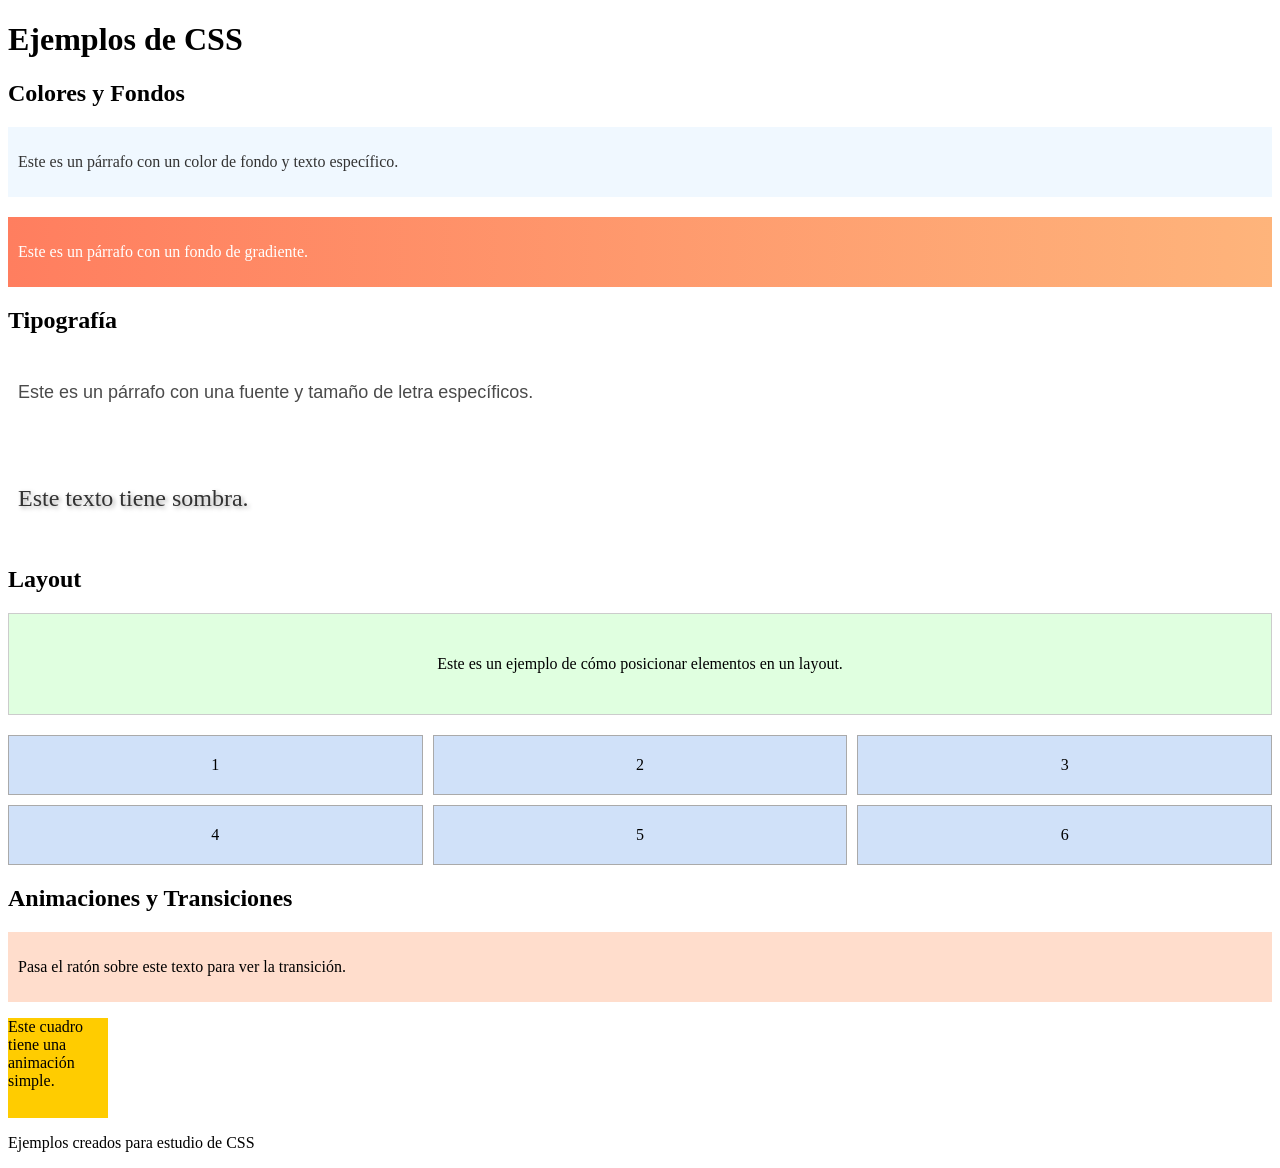
<file: Repaso-Css/ej-css/index.html>
<!DOCTYPE html>
<html lang="es">
<head>
    <meta charset="UTF-8">
    <meta name="viewport" content="width=device-width, initial-scale=1.0">
    <title>Ejemplos de CSS</title>
    <link rel="stylesheet" href="./assets/css/style.css">
</head>
<body>
    <header>
        <h1>Ejemplos de CSS</h1>
    </header>
    <main>
        <section>
            <h2>Colores y Fondos</h2>
            <div class="color-example">
                <p>Este es un párrafo con un color de fondo y texto específico.</p>
            </div>
            <div class="gradient-background">
                <p>Este es un párrafo con un fondo de gradiente.</p>
            </div>
        </section>
        <section>
            <h2>Tipografía</h2>
            <div class="typography-example">
                <p>Este es un párrafo con una fuente y tamaño de letra específicos.</p>
            </div>
            <div class="text-shadow-example">
                <p>Este texto tiene sombra.</p>
            </div>
        </section>
        <section>
            <h2>Layout</h2>
            <div class="layout-example">
                <p>Este es un ejemplo de cómo posicionar elementos en un layout.</p>
            </div>
            <div class="grid-example">
                <div class="grid-item">1</div>
                <div class="grid-item">2</div>
                <div class="grid-item">3</div>
                <div class="grid-item">4</div>
                <div class="grid-item">5</div>
                <div class="grid-item">6</div>
            </div>
        </section>
        <section>
            <h2>Animaciones y Transiciones</h2>
            <div class="transition-example">
                <p>Pasa el ratón sobre este texto para ver la transición.</p>
            </div>
            <div class="animation-example">
                <p>Este cuadro tiene una animación simple.</p>
            </div>
        </section>
    </main>
    <footer>
        <p>Ejemplos creados para estudio de CSS</p>
    </footer>
</body>
</html>
</file>
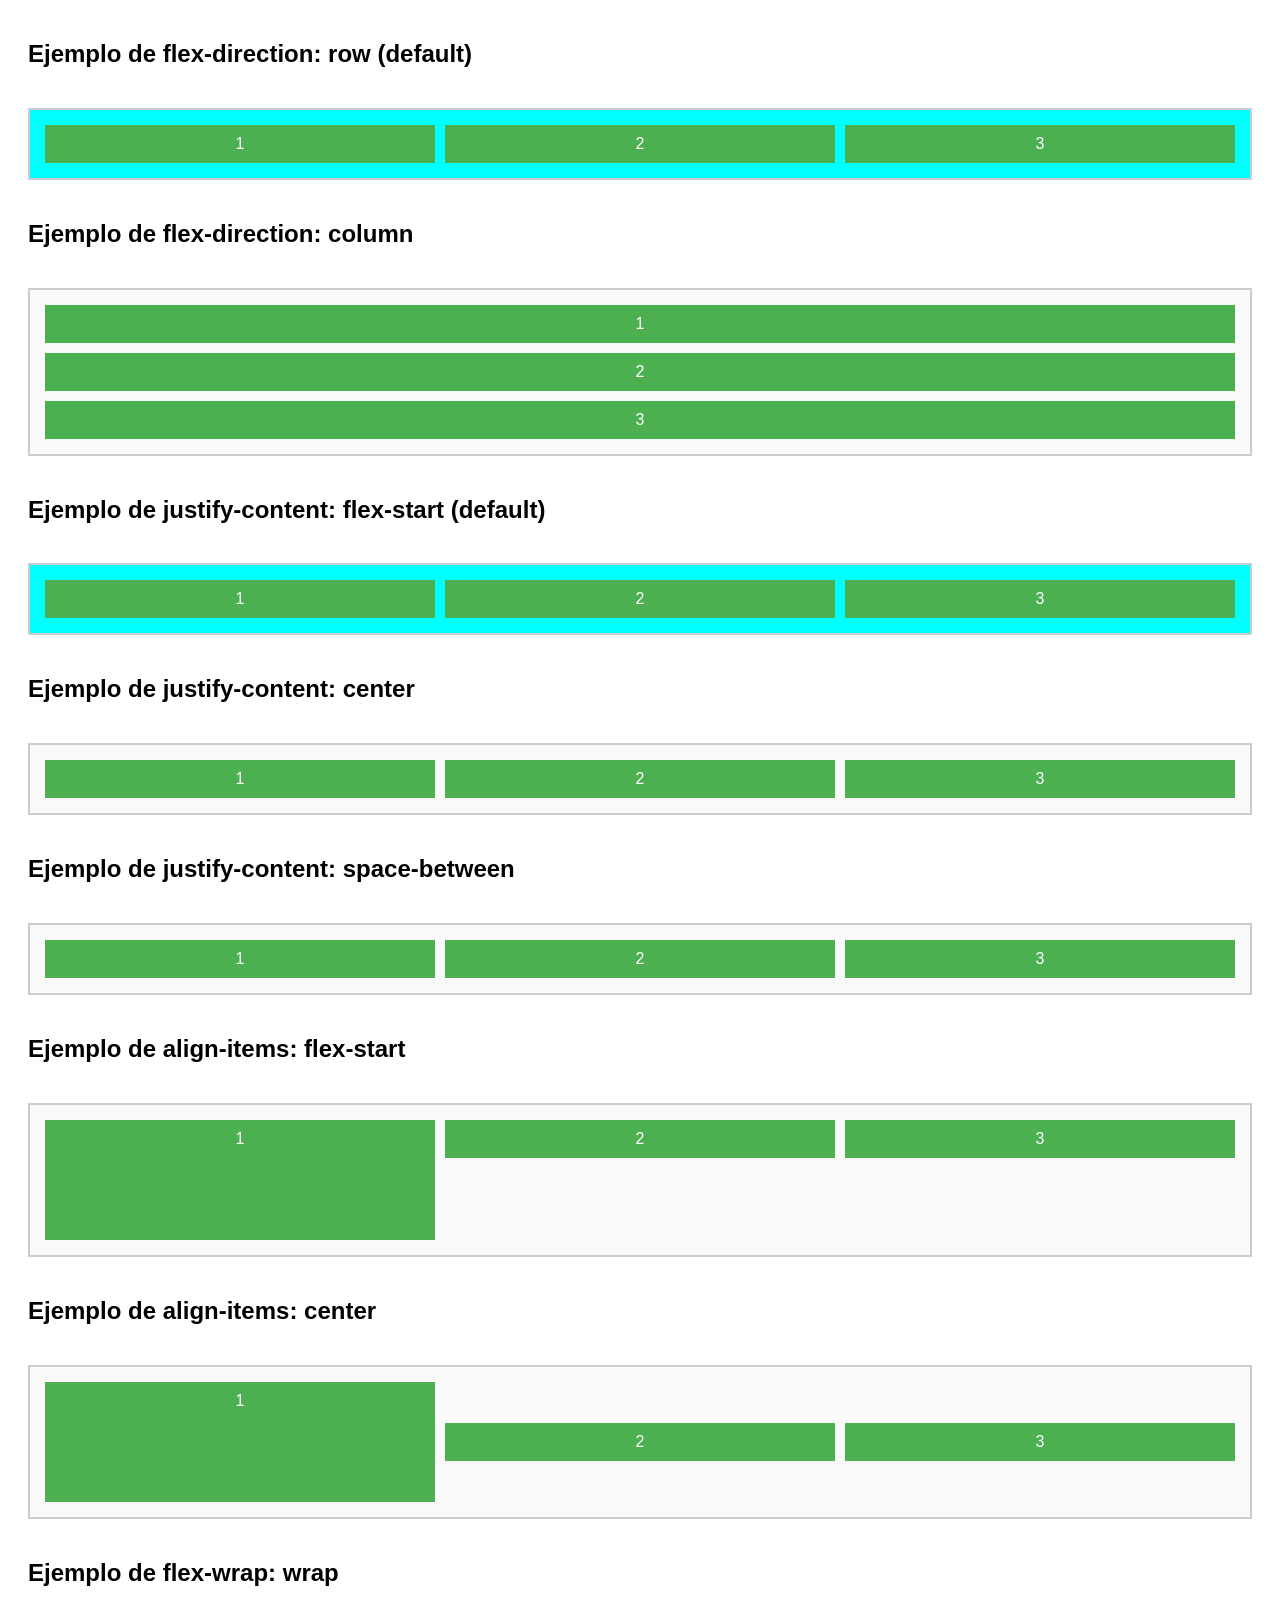
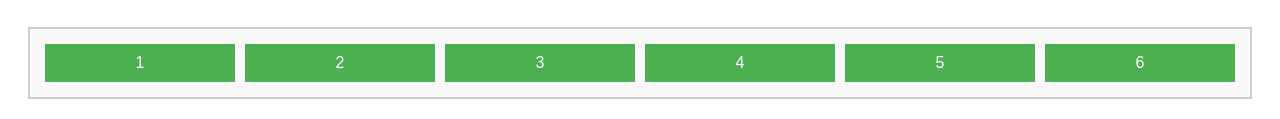
<file: Repaso-Css/ej-flex/index.html>
<!DOCTYPE html>
<html lang="en">
<head>
    <meta charset="UTF-8">
    <meta name="viewport" content="width=device-width, initial-scale=1.0">
    <title>Flexbox Examples</title>
    <link rel="stylesheet" href="./assets/css/style.css">
</head>
<body>
    <div class="container">
        <!-- Ejemplo de flex-direction: row (default) -->
         <h2>Ejemplo de flex-direction: row (default) </h2>
        <div class="flex-container direction-row">
            <div class="flex-item">1</div>
            <div class="flex-item">2</div>
            <div class="flex-item">3</div>
        </div>

        <!-- Ejemplo de flex-direction: column -->
         <h2>Ejemplo de flex-direction: column </h2>
        <div class="flex-container direction-column">
            <div class="flex-item">1</div>
            <div class="flex-item">2</div>
            <div class="flex-item">3</div>
        </div>

        <!-- Ejemplo de justify-content: flex-start (default) -->
         <h2>Ejemplo de justify-content: flex-start (default) </h2>
        <div class="flex-container justify-start">
            <div class="flex-item">1</div>
            <div class="flex-item">2</div>
            <div class="flex-item">3</div>
        </div>

        <!-- Ejemplo de justify-content: center -->
         <h2>Ejemplo de justify-content: center</h2>
        <div class="flex-container justify-center">
            <div class="flex-item">1</div>
            <div class="flex-item">2</div>
            <div class="flex-item">3</div>
        </div>

        <!-- Ejemplo de justify-content: space-between -->
         <h2>Ejemplo de justify-content: space-between</h2>
        <div class="flex-container justify-space-between">
            <div class="flex-item">1</div>
            <div class="flex-item">2</div>
            <div class="flex-item">3</div>
        </div>

        <!-- Ejemplo de align-items: flex-start -->
         <h2>Ejemplo de align-items: flex-start </h2>
        <div class="flex-container align-start">
            <div class="flex-item tall">1</div>
            <div class="flex-item">2</div>
            <div class="flex-item">3</div>
        </div>

        <!-- Ejemplo de align-items: center -->
         <h2>Ejemplo de align-items: center</h2>
        <div class="flex-container align-center">
            <div class="flex-item tall">1</div>
            <div class="flex-item">2</div>
            <div class="flex-item">3</div>
        </div>

        <!-- Ejemplo de flex-wrap: wrap -->
         <h2>Ejemplo de flex-wrap: wrap</h2>
        <div class="flex-container wrap">
            <div class="flex-item">1</div>
            <div class="flex-item">2</div>
            <div class="flex-item">3</div>
            <div class="flex-item">4</div>
            <div class="flex-item">5</div>
            <div class="flex-item">6</div>
        </div>
    </div>
</body>
</html>
</file>
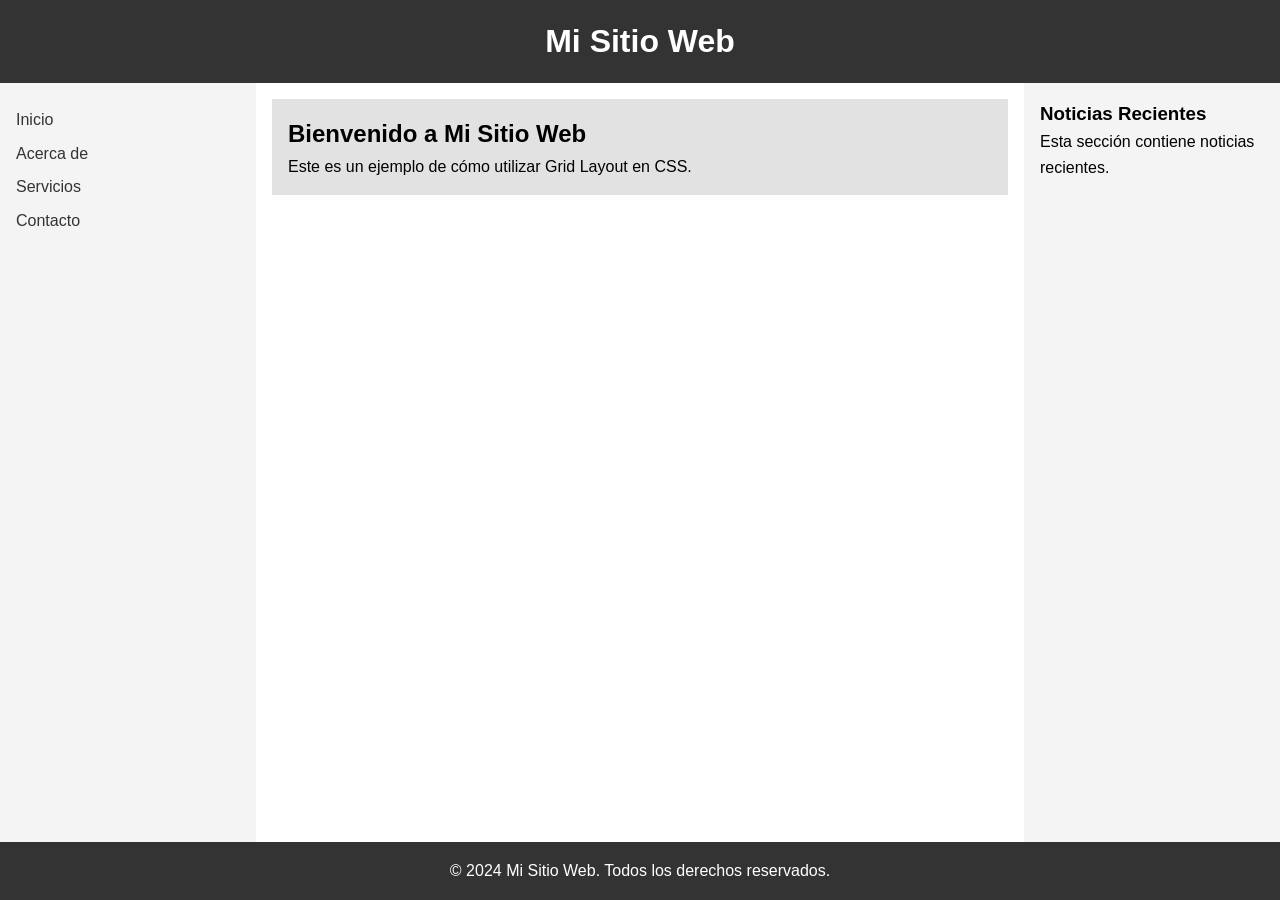
<file: Repaso-Css/ej-grid/index.html>
<!DOCTYPE html>
<html lang="es">
<head>
    <meta charset="UTF-8">
    <meta name="viewport" content="width=device-width, initial-scale=1.0">
    <title>Ejemplo de Grid Layout</title>
    <link rel="stylesheet" href="./assets/css/style.css">
</head>
<body>
    <header>
        <h1>Mi Sitio Web</h1>
    </header>
    <nav>
        <ul>
            <li><a href="#">Inicio</a></li>
            <li><a href="#">Acerca de</a></li>
            <li><a href="#">Servicios</a></li>
            <li><a href="#">Contacto</a></li>
        </ul>
    </nav>
    <main>
        <article>
            <h2>Bienvenido a Mi Sitio Web</h2>
            <p>Este es un ejemplo de cómo utilizar Grid Layout en CSS.</p>
        </article>
    </main>
    <aside>
        <h3>Noticias Recientes</h3>
        <p>Esta sección contiene noticias recientes.</p>
    </aside>
    <footer>
        <p>&copy; 2024 Mi Sitio Web. Todos los derechos reservados.</p>
    </footer>
</body>
</html>
</file>
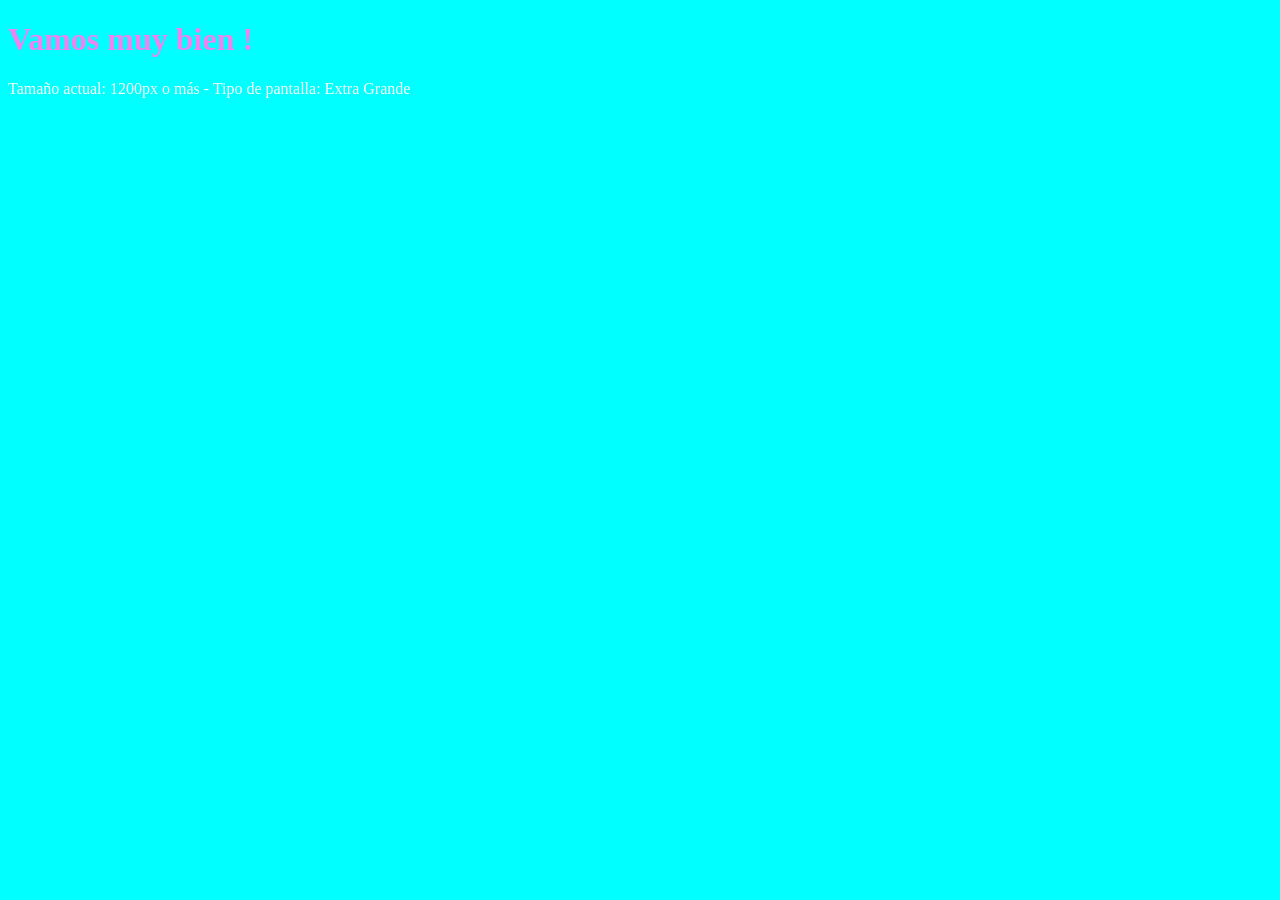
<file: Repaso-Css/media-query/index.html>
<!doctype html>
<html lang="en">
  <head>
    <meta charset="utf-8">
    <meta name="viewport" content="width=device-width, initial-scale=1">
    <title>Media Queries Demo</title>
    <link rel="stylesheet" href="./assets/css/style.css">
  </head>
  <body>
    <h1>Vamos muy bien !</h1>
    <p id="size-info"></p>
  </body>
</html>
</file>
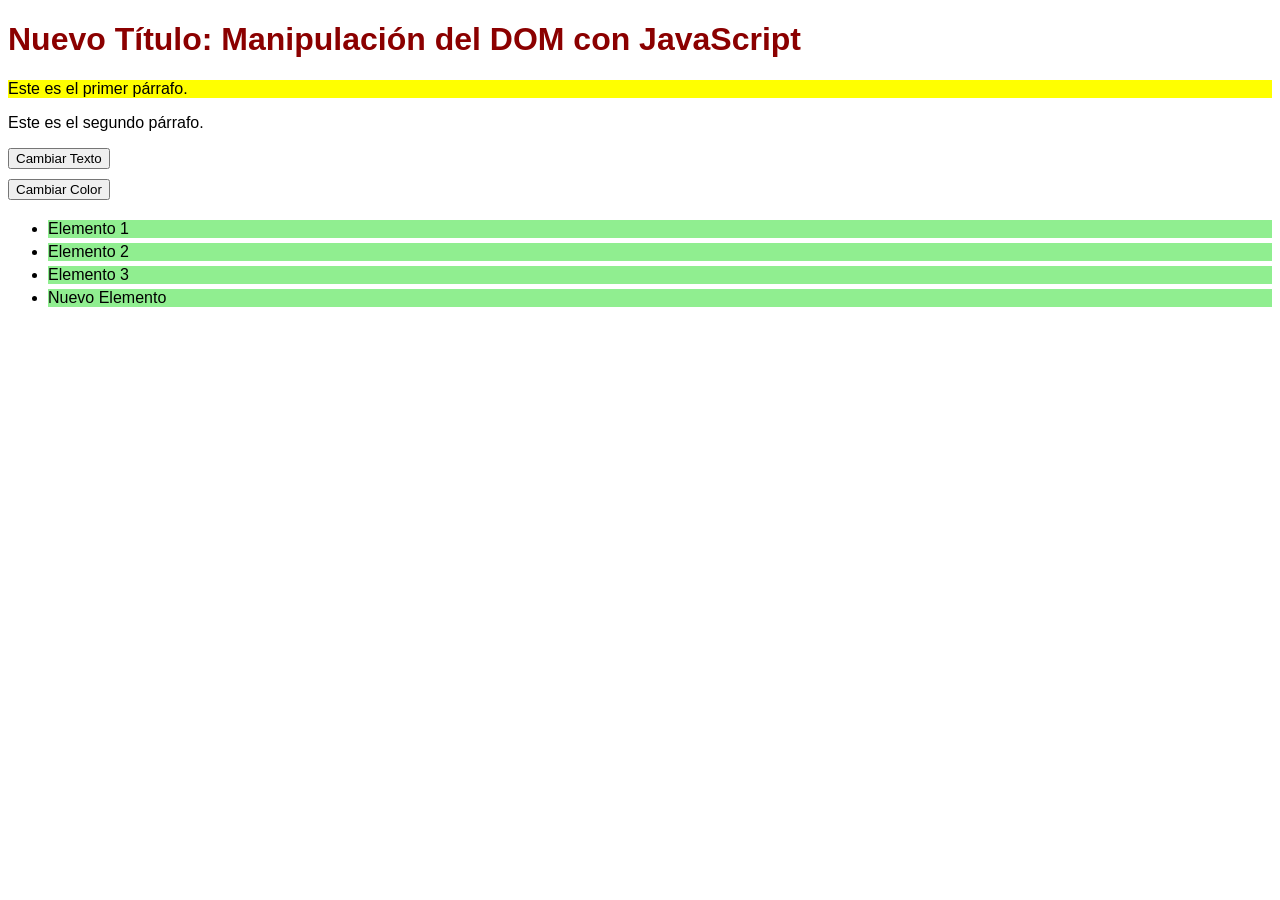
<file: repaso-javaScript/manipulacion-DOM/index.html>
<!DOCTYPE html>
<html lang="es">
<head>
  <meta charset="UTF-8">
  <meta name="viewport" content="width=device-width, initial-scale=1.0">
  <title>Manipulación del DOM</title>
  <link rel="stylesheet" href="./assets/css/style.css">
</head>
<body>
  <h1 id="titulo">Manipulación del DOM con JavaScript</h1>

  <p class="parrafo">Este es el primer párrafo.</p>
  <p class="parrafo">Este es el segundo párrafo.</p>

  <button id="cambiarTexto">Cambiar Texto</button>
  <button id="cambiarColor">Cambiar Color</button>

  <ul id="lista">
    <li>Elemento 1</li>
    <li>Elemento 2</li>
    <li>Elemento 3</li>
  </ul>

  <script src="./assets/js/index.js"></script>
</body>
</html>
</file>
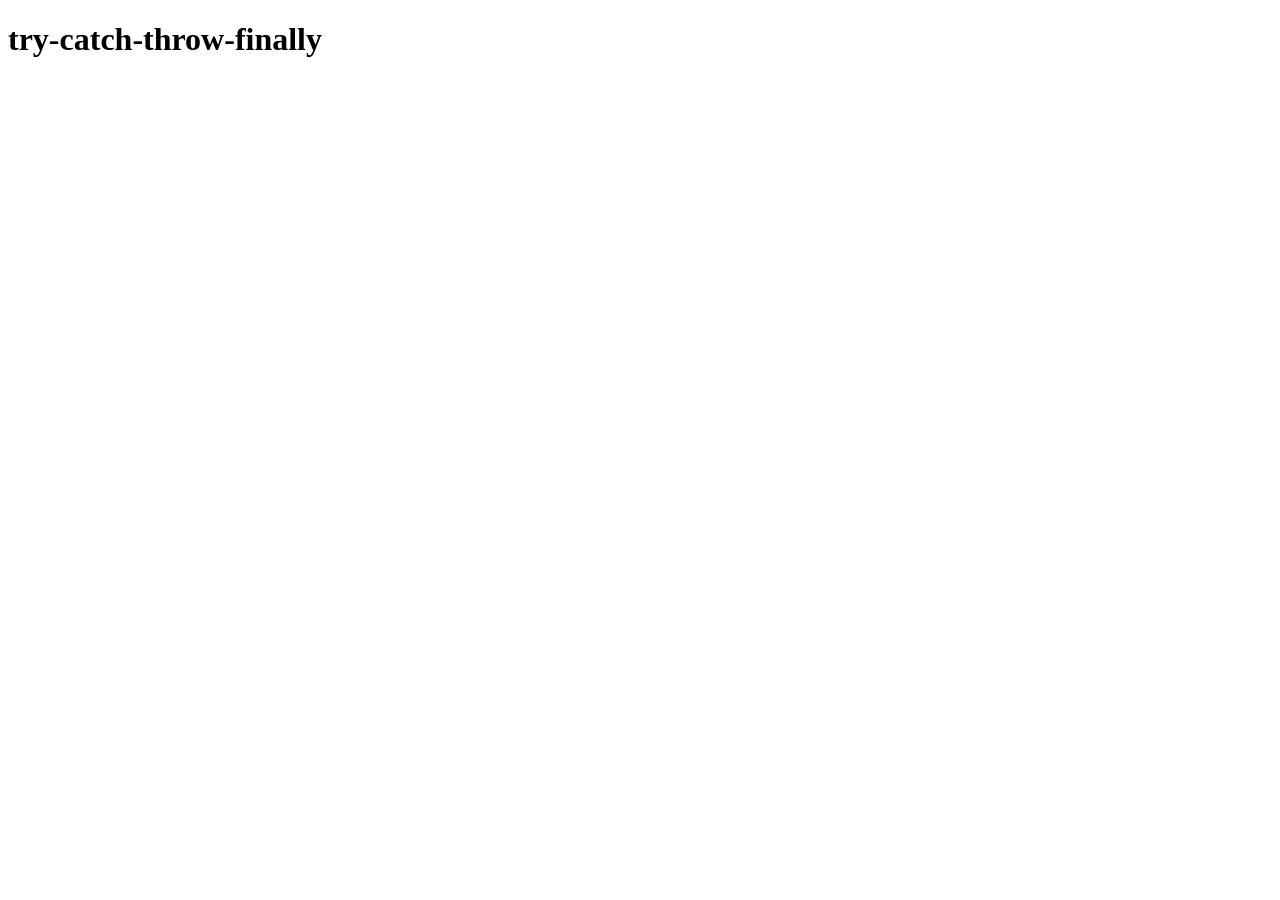
<file: repaso-javaScript/try-catch-throw-finally/index.html>
<!DOCTYPE html>
<html lang="en">
  <head>
    <meta charset="UTF-8" />
    <meta name="viewport" content="width=device-width, initial-scale=1.0" />
    <title>Document</title>
  </head>
  <body>
    <h1>try-catch-throw-finally</h1>

    <script>
      //---------------------------------------------------------------------------------------------------------
      /*
En JavaScript, los bloques `try`, `catch`, `finally` y la sentencia `throw` se usan para manejar errores y excepciones.

- `try`: Un bloque de código donde se coloca el código que puede lanzar una excepción.
- `catch`: Un bloque de código que se ejecuta si ocurre una excepción en el bloque `try`.
- `finally`: Un bloque de código que se ejecuta siempre, después de que se ejecuten los bloques `try` y `catch`, sin importar si ocurrió una excepción o no.
- `throw`: Se usa para lanzar una excepción definida por el usuario.

*/

      //---------------------------------------------------------------------------------------------------------

      /*
  Explicación

 -try: Se usa para envolver el código que puede lanzar una excepción.
  Si el código dentro del bloque try lanza una excepción, la ejecución se transfiere al bloque catch.

 -catch: Se usa para manejar las excepciones que ocurren en el bloque try.
  Este bloque recibe el objeto de error que describe lo que salió mal.

 -finally: Se usa para ejecutar código que debe ejecutarse sin importar si se lanzó una excepción o no. 
 Este bloque es opcional.

 -throw: Se usa para lanzar una excepción definida por el usuario. 
 Cuando se usa throw, se puede lanzar cualquier valor, aunque típicamente se lanza un objeto Error.
  
  */

      //-----------------------------------------------------------------------------------------------------

      console.log(
        "---------------------Ejemplo básico de try-catch------------------------------"
      );

      try {
        // Intentamos ejecutar este código que intencionalmente genera un error
        noExisteFuncion();
      } catch (error) {
        // Si ocurre un error, este bloque se ejecuta
        console.log("Se produjo un error: " + error.message);
      }

      //-----------------------------------------------------------------------------------------------------
      console.log(
        "---------------------Ejemplo de try-catch con throw------------------------------"
      );

      try {
        // Declaramos una variable llamada 'edad' y la inicializamos con un valor de -5
        let edad = -5;

        // Si la edad es menor que 0, lanzamos una excepción con throw
        if (edad < 0) {
          throw new Error("La edad no puede ser negativa");
        }

        // Si no se lanza una excepción, imprimimos la edad en la consola
        console.log("La edad es: " + edad);
      } catch (error) {
        // Si se lanza una excepción, este bloque se ejecuta
        console.log("Se produjo un error: " + error.message);
      }

      //-----------------------------------------------------------------------------------------------------

      console.log(
        "---------------------Ejemplo de try-catch-finally------------------------------"
      );

      try {
        // Intentamos ejecutar este código
        let numeros = [1, 2, 3];
        console.log(numeros[10]);
      } catch (error) {
        // Si ocurre un error, este bloque se ejecuta
        console.log("Se produjo un error: " + error.message);
      } finally {
        // Este bloque se ejecuta siempre, ocurra o no una excepción
        console.log("El bloque finally siempre se ejecuta.");
      }

      //-----------------------------------------------------------------------------------------------------
      console.log(
        "---------------------Ejemplo de try-catch con una función------------------------------"
      );

      function dividir(a, b) {
        // Intentamos ejecutar este código
        try {
          if (b === 0) {
            // Si 'b' es 0, lanzamos una excepción con throw
            throw new Error("No se puede dividir por cero");
          }
          // Si no se lanza una excepción, devolvemos el resultado de la división
          return a / b;
        } catch (error) {
          // Si se lanza una excepción, este bloque se ejecuta
          console.log("Se produjo un error: " + error.message);
        } finally {
          // Este bloque se ejecuta siempre, ocurra o no una excepción
          console.log("Operación de división completada.");
        }
      }

      // Llamamos a la función dividir con argumentos válidos
      console.log("Resultado: " + dividir(10, 2));

      // Llamamos a la función dividir con un divisor de cero para generar una excepción
      console.log("Resultado: " + dividir(10, 0));

      //---------------------------------------------------------------------------------------------------------
    </script>
  </body>
</html>
</file>
<file: Repaso-Css/ej-css/assets/css/style.css>
/* Colores y Fondos */

/* Aplicamos un color de fondo y de texto específicos a la clase .color-example */
.color-example {
    background-color: #f0f8ff; /* Color de fondo azul claro */
    color: #333; /* Color de texto gris oscuro */
    padding: 10px; /* Espaciado interno */
    margin-bottom: 20px; /* Espaciado inferior */
}

/* Aplicamos un fondo de gradiente a la clase .gradient-background */
.gradient-background {
    background: linear-gradient(to right, #ff7e5f, #feb47b); /* Gradiente de naranja a rosado */
    color: #fff; /* Color de texto blanco */
    padding: 10px; /* Espaciado interno */
    margin-bottom: 20px; /* Espaciado inferior */
}

/* Tipografía */

/* Aplicamos una fuente y tamaño de letra específicos a la clase .typography-example */
.typography-example {
    font-family: 'Arial', sans-serif; /* Fuente Arial */
    font-size: 18px; /* Tamaño de letra */
    color: #4a4a4a; /* Color de texto gris */
    padding: 10px; /* Espaciado interno */
    margin-bottom: 20px; /* Espaciado inferior */
}

/* Aplicamos sombra al texto de la clase .text-shadow-example */
.text-shadow-example {
    font-family: 'Georgia', serif; /* Fuente Georgia */
    font-size: 24px; /* Tamaño de letra */
    color: #333; /* Color de texto gris oscuro */
    text-shadow: 2px 2px 4px #aaa; /* Sombra de texto */
    padding: 10px; /* Espaciado interno */
    margin-bottom: 20px; /* Espaciado inferior */
}

/* Layout */

/* Ejemplo básico de layout usando Flexbox */
.layout-example {
    display: flex; /* Habilitamos Flexbox */
    justify-content: center; /* Centramos horizontalmente */
    align-items: center; /* Centramos verticalmente */
    height: 100px; /* Altura fija */
    background-color: #e0ffe0; /* Color de fondo verde claro */
    border: 1px solid #ccc; /* Borde gris claro */
    margin-bottom: 20px; /* Espaciado inferior */
}

/* Ejemplo básico de layout usando Grid */
.grid-example {
    display: grid; /* Habilitamos Grid */
    grid-template-columns: repeat(3, 1fr); /* Tres columnas iguales */
    gap: 10px; /* Espacio entre elementos */
    margin-bottom: 20px; /* Espaciado inferior */
}

.grid-item {
    background-color: #d0e1f9; /* Color de fondo azul claro */
    padding: 20px; /* Espaciado interno */
    text-align: center; /* Centrado de texto */
    border: 1px solid #aaa; /* Borde gris */
}

/* Animaciones y Transiciones */

/* Ejemplo de transición en .transition-example */
.transition-example {
    background-color: #ffddcc; /* Color de fondo inicial */
    padding: 10px; /* Espaciado interno */
    transition: background-color 0.5s ease; /* Transición de color de fondo */
}

.transition-example:hover {
    background-color: #ffbb99; /* Color de fondo al pasar el ratón */
}

/* Ejemplo de animación en .animation-example */
@keyframes example-animation {
    0% {
        transform: translateX(0);
        background-color: #ffcc00;
    }
    50% {
        transform: translateX(50px);
        background-color: #ff9900;
    }
    100% {
        transform: translateX(0);
        background-color: #ffcc00;
    }
}

.animation-example {
    width: 100px; /* Ancho del elemento */
    height: 100px; /* Altura del elemento */
    background-color: #ffcc00; /* Color de fondo inicial */
    animation: example-animation 2s infinite; /* Aplicación de la animación */
}
</file>
<file: Repaso-Css/ej-flex/assets/css/style.css>
body {
    font-family: Arial, sans-serif;
}

.container {
    display: flex;
    flex-direction: column;
    gap: 20px;
    margin: 20px;
}

/* Contenedor flex básico */
.flex-container {
    display: flex;
    border: 2px solid #ccc;
    padding: 10px;
    background-color: #f9f9f9;
}

/* flex-direction: row (default) */
/* Organiza los elementos en una fila horizontal */
.direction-row {
    /* flex-direction default es row, no necesita declaración explícita */
    background-color: aqua;
}

/* flex-direction: column */
/* Organiza los elementos en una columna vertical */
.direction-column {
    flex-direction: column;
}

/* justify-content: flex-start (default) */
/* Alinea los elementos al inicio del contenedor */
.justify-start {
    /* justify-content default es flex-start, no necesita declaración explícita */
    background-color: aqua;
}

/* justify-content: center */
/* Centra los elementos horizontalmente dentro del contenedor */
.justify-center {
    justify-content: center;
}

/* justify-content: space-between */
/* Distribuye los elementos con espacio entre ellos */
.justify-space-between {
    justify-content: space-between;
}

/* align-items: flex-start */
/* Alinea los elementos al inicio del contenedor verticalmente */
.align-start {
    align-items: flex-start;
}

/* align-items: center */
/* Centra los elementos verticalmente dentro del contenedor */
.align-center {
    align-items: center;
}

/* flex-wrap: wrap */
/* Permite que los elementos se envuelvan a la siguiente línea si no caben en una sola fila */
.wrap {
    flex-wrap: wrap;
}

/* Estilos de los elementos flex */
.flex-item {
    background-color: #4CAF50;
    color: white;
    padding: 10px;
    margin: 5px;
    text-align: center;
    flex: 1; /* Permite que los elementos crezcan para ocupar el espacio disponible */
}

/* Elemento alto para demostrar align-items */
.flex-item.tall {
    height: 100px; /* Para demostrar la alineación vertical con align-items */
}
</file>
<file: Repaso-Css/ej-grid/assets/css/style.css>
/* Reset básico para eliminar márgenes y paddings predeterminados */
* {
    margin: 0;
    padding: 0;
    box-sizing: border-box;
}

/* Estilos básicos del body */
body {
    font-family: Arial, sans-serif;
    line-height: 1.6;
}

/* Contenedor principal utilizando Grid Layout */
body {
    display: grid;
    grid-template-areas: 
        "header header header"
        "nav main aside"
        "footer footer footer";
    grid-template-columns: 1fr 3fr 1fr; /* Tres columnas con diferentes proporciones */
    grid-template-rows: auto 1fr auto;  /* Alturas automáticas para header y footer, y flexible para main */
    min-height: 100vh; /* Para asegurar que la página ocupe al menos el alto de la ventana */
}

/* Estilos para el header */
header {
    grid-area: header;
    background: #333;
    color: white;
    padding: 1rem;
    text-align: center;
}

/* Estilos para la navegación */
nav {
    grid-area: nav;
    background: #f4f4f4;
    padding: 1rem;
}

nav ul {
    list-style: none;
}

nav li {
    margin: 0.5rem 0;
}

nav a {
    text-decoration: none;
    color: #333;
}

/* Estilos para el main */
main {
    grid-area: main;
    padding: 1rem;
}

article {
    background: #e2e2e2;
    padding: 1rem;
}

/* Estilos para el aside */
aside {
    grid-area: aside;
    background: #f4f4f4;
    padding: 1rem;
}

/* Estilos para el footer */
footer {
    grid-area: footer;
    background: #333;
    color: white;
    text-align: center;
    padding: 1rem;
}
</file>
<file: Repaso-Css/media-query/assets/css/style.css>
body {
    background-color: black;
    color: white;
}

h1 {
    color: white;
}

@media (min-width: 576px) {
    body {
        background-color: red;
    }
    h1 {
        color: black;
    }
    #size-info::after {
        content: "Tamaño actual: 576px o más - Tipo de pantalla: Pequeña";
    }
}

@media (min-width: 768px) {
    body {
        background-color: blue;
    }
    h1 {
        color: yellowgreen;
    }
    #size-info::after {
        content: "Tamaño actual: 768px o más - Tipo de pantalla: Mediana";
    }
}

@media (min-width: 992px) {
    body {
        background-color: blueviolet;
    }
    h1 {
        color: blue;
    }
    #size-info::after {
        content: "Tamaño actual: 992px o más - Tipo de pantalla: Grande";
    }
}

@media (min-width: 1200px) {
    body {
        background-color: aqua;
    }
    h1 {
        color: violet;
    }
    #size-info::after {
        content: "Tamaño actual: 1200px o más - Tipo de pantalla: Extra Grande";
    }
}

@media (min-width: 1400px) {
    body {
        background-color: burlywood;
    }
    h1 {
        color: greenyellow;
    }
    #size-info::after {
        content: "Tamaño actual: 1400px o más - Tipo de pantalla: Extra Extra Grande";
    }
}
</file>
<file: repaso-javaScript/manipulacion-DOM/assets/css/style.css>
/* Estilos básicos para mejorar la visibilidad de los cambios en el DOM */

body {
    font-family: Arial, sans-serif;
  }
  
  #titulo {
    color: darkred;
  }
  
  button {
    margin-top: 10px;
    display: block;
  }
  
  ul {
    margin-top: 20px;
  }
  
  li {
    margin-bottom: 5px;
  }
</file>
